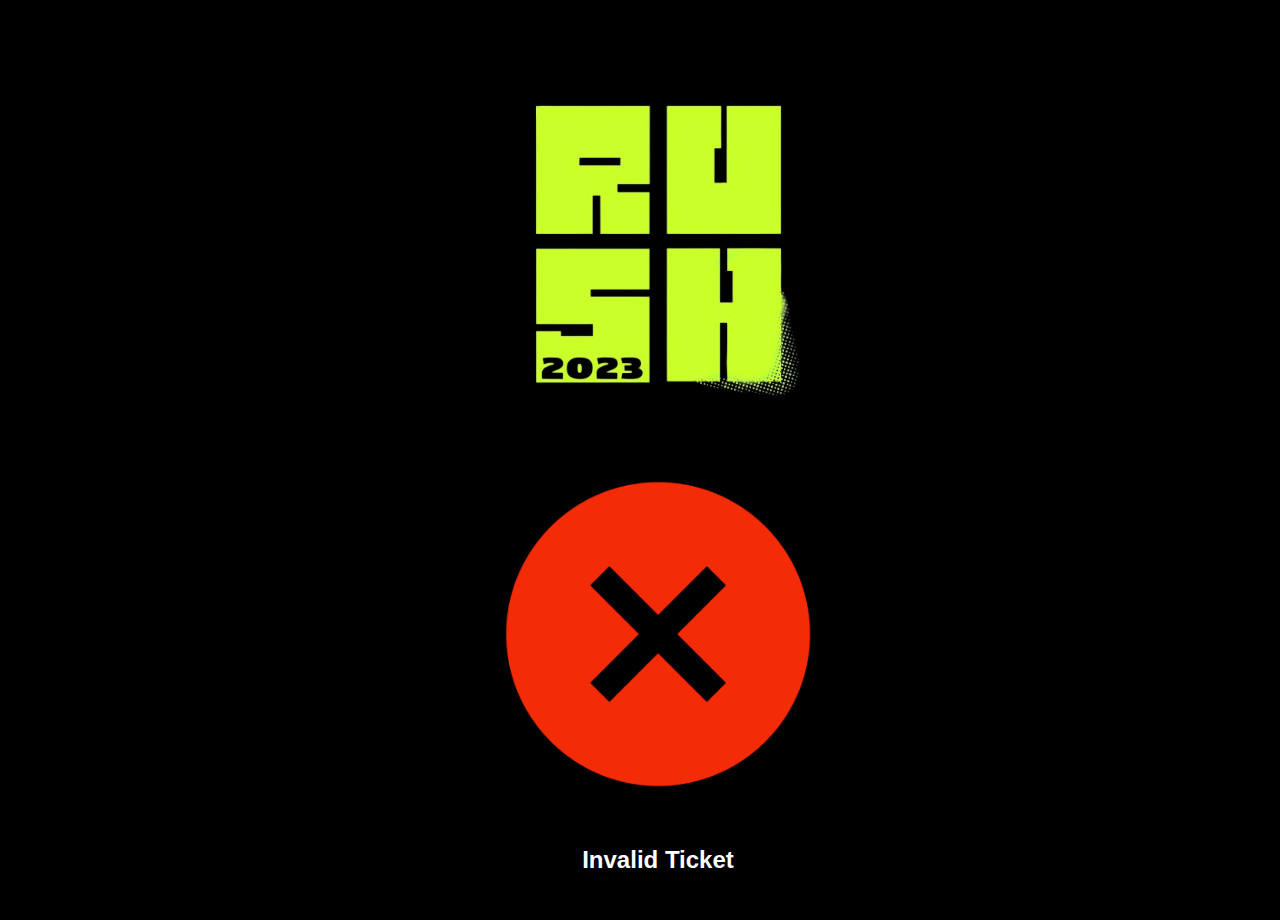
<file: ticket-verify.html>
<html>
<body bgcolor="black">
<div style="width: 100%; align-content: center; padding: 2vh">
    <p style="text-align: center;">
        <img src="./img/logo_black.jpg" style="min-width: 30vw; width: 25%; height: auto;">
    </p>
    <p style="text-align: center;">
        <img id='verify_icon' src="./img/verified.png" style="min-width: 30vw; width: 25%; height: auto;">
    </p>
    <h2 id='tno' style='text-align: center; color: white; font-family: "Roboto", sans-serif;'></h2>
</div>
<script src="./js/verify.js"></script>
</body>
</html>
</file>
